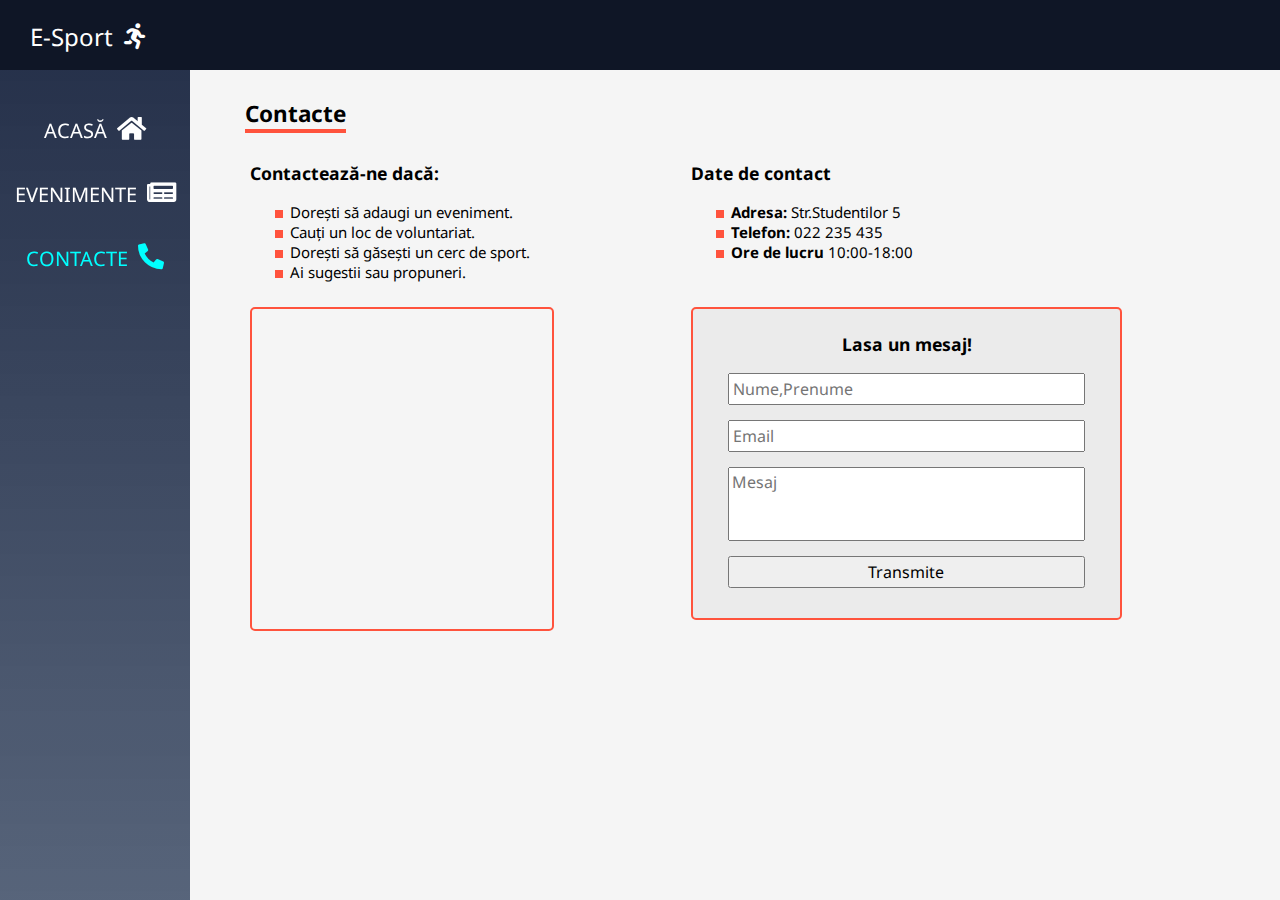
<file: pages/contacte.html>
<!DOCTYPE html>
<html>

<head>
    <meta charset="UTF-8">
    <meta name="viewport" content="width=device-width, initial-scale=1.0">
    <title>E-Sport Contacte</title>
    <link rel="stylesheet" href="../css/style.css">
    <link rel="icon" type="images/png" href="../ImgVid/logo.jpg">
    <link rel="stylesheet" href="https://cdnjs.cloudflare.com/ajax/libs/font-awesome/5.15.2/css/all.min.css" />
</head>

<body>
    <header>
        <a href="../index.html">
            E-Sport
            <i class="fas fa-running logo"></i>
        </a>

        <i id="meniu-btn" class="fas fa-bars" onclick="show()"></i>

    </header>

    <div class="page-container">
        <aside id="side-meniu">
            <a href="../index.html">Acasă <i class="fas fa-home logo"></i></a>
            <a href="evenimente.html">Evenimente <i class="fas fa-newspaper logo"></i></a>
            <a href="contacte.html" style="color: aqua;">Contacte <i class="fas fa-phone-alt logo"></i></a>
        </aside>

        <main>
            <h2 class="title">Contacte</h2>
            <div class="row">
                <div class="col-50">
                    <h3>Contactează-ne dacă:</h3>
                    <ul class="contact-list">
                        <li>Dorești să adaugi un eveniment.</li>
                        <li>Cauți un loc de voluntariat.</li>
                        <li>Dorești să găsești un cerc de sport.</li>
                        <li>Ai sugestii sau propuneri.</li>
                    </ul>
                </div>
                <div class="col-50">
                    <h3>Date de contact</h3>
                    <ul class="contact-list">
                        <li><b>Adresa: </b>Str.Studentilor 5</li>
                        <li><b>Telefon: </b>022 235 435</li>
                        <li><b>Ore de lucru </b>10:00-18:00</li>
                    </ul>
                </div>
            </div>

            <div class="row">
                <div class="col-50">
                    <iframe class="map"
                        src="https://www.google.com/maps/embed?pb=!1m18!1m12!1m3!1d2717.818229902522!2d28.86516228318215!3d47.06341591235413!2m3!1f0!2f0!3f0!3m2!1i1024!2i768!4f13.1!3m3!1m2!1s0x40c97cdfd5ea1de7%3A0x41e815fb62f45930!2sTekwill!5e0!3m2!1sro!2s!4v1658731858745!5m2!1sro!2s"
                         allowfullscreen="" loading="lazy"
                        referrerpolicy="no-referrer-when-downgrade"></iframe>
                </div>
                <div class="col-50">
                    <div class="contact-form">
                        <form>
                           <h3 class="centered"> Lasa un mesaj!</h3>
                           <input type="text" placeholder="Nume,Prenume" required>
                           <input type="email" placeholder="Email" required>
                           <textarea rows="3" placeholder="Mesaj" required></textarea>
                           <input type="submit" value="Transmite">
                        </form>
                    </div>
                </div>
            </div>
        </main>

    </div>

    <script src="../js/main.js"></script>

</body>

</html>
</file>
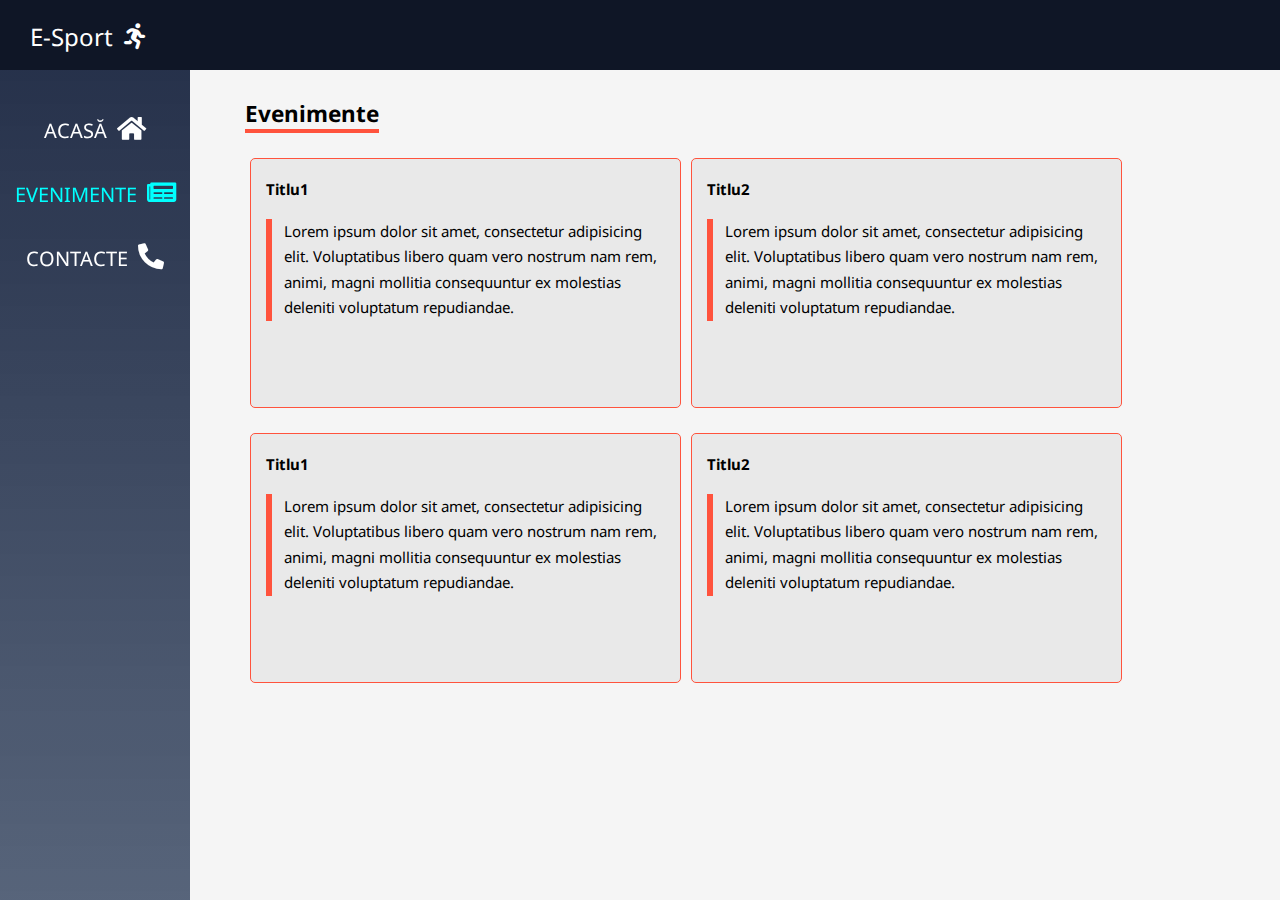
<file: pages/evenimente.html>
<!DOCTYPE html>
<html>

<head>
    <meta charset="UTF-8">
    <meta name="viewport" content="width=device-width, initial-scale=1.0">
    <title>E-Sport Evenimente</title>
    <link rel="stylesheet" href="../css/style.css">
    <link rel="stylesheet" href="https://cdnjs.cloudflare.com/ajax/libs/font-awesome/5.15.2/css/all.min.css" />
</head>

<body>
    <header>
        <a href="../index.html">
            E-Sport
            <i class="fas fa-running logo"></i>
        </a>
        <i id="meniu-btn" class="fas fa-bars" onclick="show()"></i>
    </header>

    <div class="page-container">
        <aside id="side-meniu">
            <a href="../index.html">Acasă <i class="fas fa-home logo"></i></a>
            <a href="evenimente.html" style="color: aqua;">Evenimente <i class="fas fa-newspaper logo"></i></a>
            <a href="contacte.html">Contacte <i class="fas fa-phone-alt logo"></i></a>
        </aside>

        <main>
            <h2 class="title">Evenimente</h2>
            <div class="row row-event">
                <div class="col-50">
                    <div class="event">
                        <h4>Titlu1</h4>
                        <p>
                         Lorem ipsum dolor sit amet, consectetur adipisicing elit. Voluptatibus libero quam vero nostrum
                         nam rem, animi, magni mollitia consequuntur ex molestias deleniti voluptatum repudiandae.
                        </p>
                    </div>
                </div>

                <div class="col-50">
                    <div class="event">
                        <h4>Titlu2</h4>
                        <p>
                         Lorem ipsum dolor sit amet, consectetur adipisicing elit. Voluptatibus libero quam vero nostrum
                         nam rem, animi, magni mollitia consequuntur ex molestias deleniti voluptatum repudiandae.
                        </p>
                    </div>
                </div>
            </div>
            <div class="row row-event">
                <div class="col-50">
                    <div class="event">
                        <h4>Titlu1</h4>
                        <p>
                         Lorem ipsum dolor sit amet, consectetur adipisicing elit. Voluptatibus libero quam vero nostrum
                         nam rem, animi, magni mollitia consequuntur ex molestias deleniti voluptatum repudiandae.
                        </p>
                    </div>
                </div>
                
                <div class="col-50">
                    <div class="event">
                        <h4>Titlu2</h4>
                        <p>
                         Lorem ipsum dolor sit amet, consectetur adipisicing elit. Voluptatibus libero quam vero nostrum
                         nam rem, animi, magni mollitia consequuntur ex molestias deleniti voluptatum repudiandae.
                        </p>
                    </div>
                </div>
            </div>
        </main>
    </div>

    <script src="../js/main.js"></script>
</body>

</html>
</file>
<file: css/style.css>
@import url('https://fonts.googleapis.com/css2?family=Noto+Sans&display=swap');

* {
    box-sizing: border-box;
}

::-webkit-scrollbar {
    width: 6px;
}

::-webkit-scrollbar-thumb {
    background: #a8a8a8;
    border-radius: 8px;
}
body {
    background-color: #f5f5f5;
    margin: 0;
    font-size: 15px;
    font-family: 'Noto Sans', sans-serif;
}

header {
    height: 70px;
    background-color: #0f1626;
    position: fixed;
    width: 100%;
    padding-top: 20px;
    padding-left: 30px;
    font-size: 20px;
}

header a {
    color: white;
    font-size: 24px;
    text-decoration: none;
}

.page-container {
    min-height: 100vh;
    padding-top: 70px;
}

main {
    margin: 10px 10% 60px 220px;
    padding: 8px 25px;
}

aside {
    width: 190px;
    height: 100vh;
    position: fixed;
    background: linear-gradient(to bottom, #18243fef, #30415dc7);
    padding-top: 10px;
    font-size: 20px;
}

aside a {
    display: block;
    color: white;
    text-transform: uppercase;
    text-decoration: none;
    text-align: center;
    margin-top: 35px;
}

.logo {
    margin-left: 5px;
    font-size: 26px;
}

p {
    line-height: 170%;
    border-left: 6px solid #ff533d;
    padding-left: 12px;
}

.row {
    overflow: auto;
}

[class^="col-"] {
    float: left;
    padding: 5px;
}

.col-10 { width: 10%; }
.col-20 { width: 20%; }
.col-30 { width: 30%; }
.col-40 { width: 40%; }
.col-50 { width: 50%; }
.col-60 { width: 60%; }
.col-70 { width: 70%; }
.col-80 { width: 80%; }
.col-90 { width: 90%; }
.col-100 { width: 100%; }

.title {
    border-bottom: 4px solid #ff533d;
    margin-bottom: 5px;
    margin-top: 10px;
    display: inline-block;
}

.intro-video {
    display: block;
   max-height: 50vh;
    margin: 40px auto;
    max-width: 100%;
    border-radius: 8px;
}

.galery {
    display: flex;
    justify-content: space-around;
    flex-wrap: wrap;
    margin-top: 40px;
}

.galery img {
    width: 200px;
    height: 200px;
    object-fit: cover;
    border-radius: 5px;
    transition: all 0.3s;
}

.galery img:hover {
    transform: scale(1.05);
    transition: all 0.3s;
}

.row-event {
    margin-top: 15px;
}

.event {
    padding: 0px 15px 15px 15px;
    background-color:#e9e9e9;
    border-radius: 5px;
    border: 1px solid #ff533d;
    height: 250px;
    overflow-y: scroll;
}

.contact-list {
    line-break: 200%;
    list-style: linear-gradient(#ff533d, #ff533d);
}

.map {
    height: 100%;
    max-width: 500px;
    height: 324px;
    border-radius: 5px;
    border: 2px solid #ff533d ;
}

.centered {
    text-align: center;
}

.contact-form {
    background-color: #ebebeb;
    border-radius: 5px;
    border: 2px solid #ff533d;
    margin-bottom: 15px;
    max-width: 480px;
    padding: 5px 15px 30px 15px;
}

.contact-form input, .contact-form textarea {
    display: block;
    width: 90%;
    margin: 15px auto 0px auto;
    resize: none;
    font-family: inherit;
    padding: 3px;
    font-size: 16px;
}

#meniu-btn {
    color: white;
    font-size: 30px;
    position: absolute;
    right: 25px;
    top: 22px;
    display: none;
}

.show {
    display: block !important;
}

@media (max-width: 768px) {

    body {
        font-size: 15px;
    }

    [class^="col-"] {
        width: 100%;
    }

    main {
        margin: 0px;
        padding: 10px 15px 20px 15px;
    }

    aside {
        display: none;
        height: auto;
        width: 100%;
        padding-top: 0px;
        padding-bottom: 25px;
    }

    .galery img {
        width: 130px;
        height: 130px;
    }

    #meniu-btn {
        display: block;
    }

}
</file>
